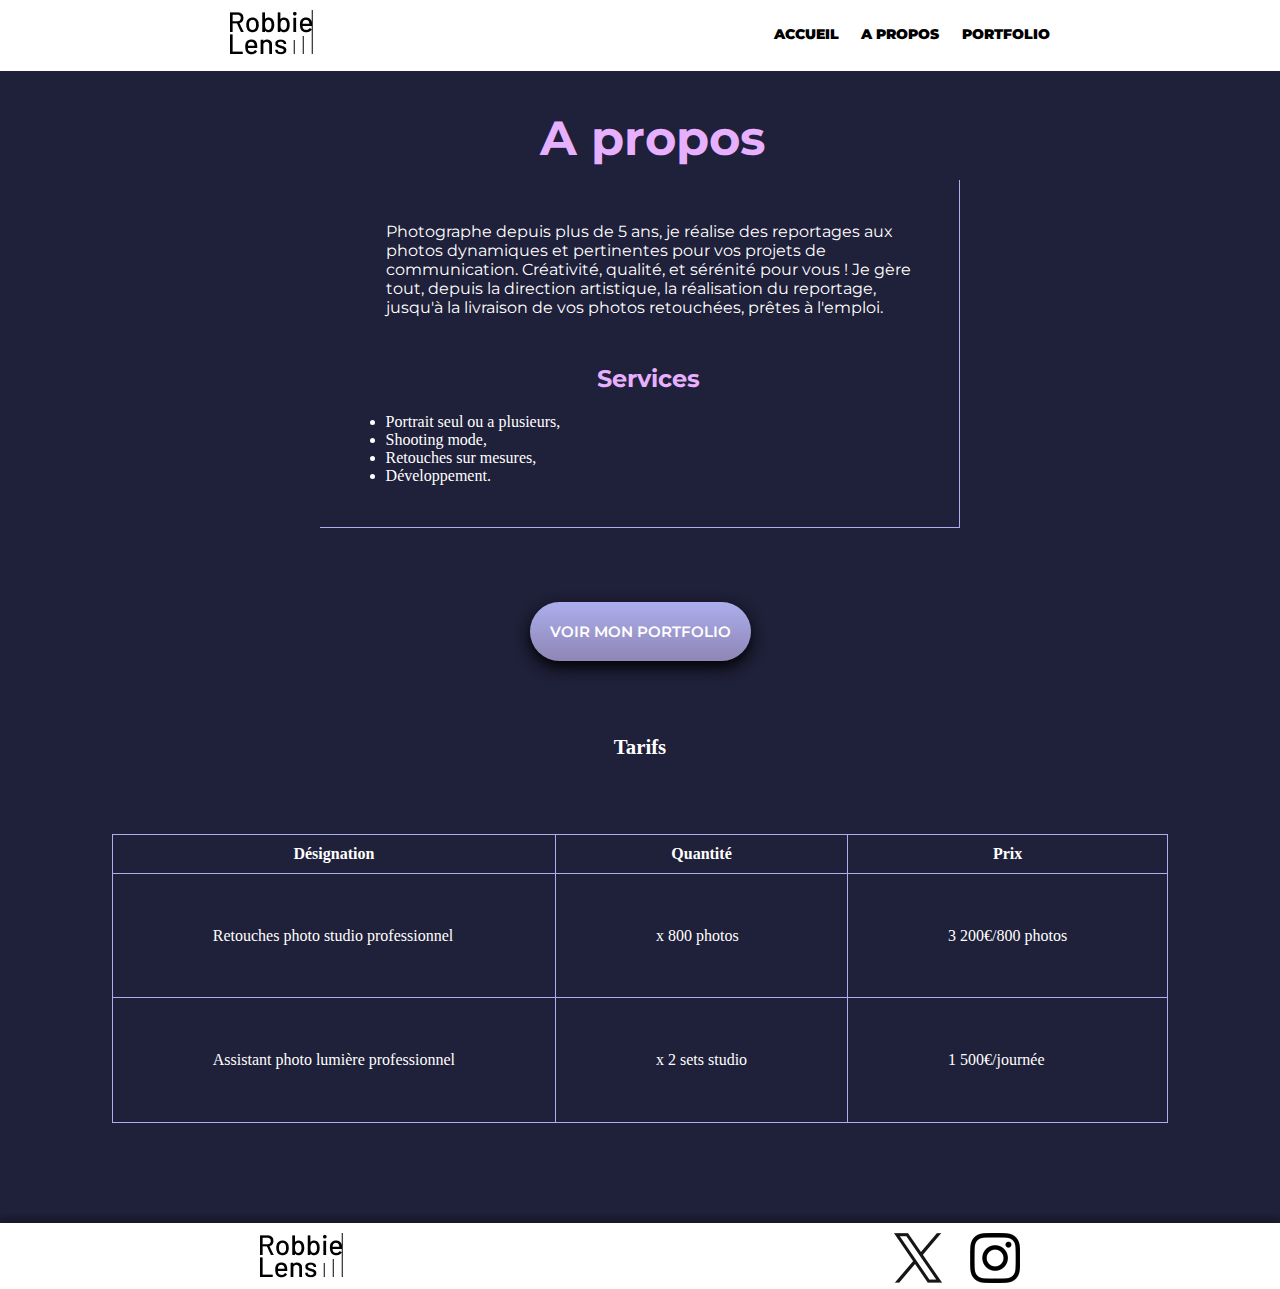
<file: a-propos.html>
<!DOCTYPE html>
<html lang="fr">
    <head>
        <meta charset="utf-8">
        <title>À propos - Robbie Lens Photographie</title>
        <link rel="icon" type="image/x-icon" href="ressources/images/logo.png">
        <link rel="stylesheet" href="style/style.css"/>
        <link rel="stylesheet" href="style/style-a-propos.css"/>
        <link rel="preconnect" href="https://fonts.googleapis.com">
        <link rel="preconnect" href="https://fonts.gstatic.com" crossorigin>
        <link href="https://fonts.googleapis.com/css2?family=Montserrat:wght@521&display=swap" rel="stylesheet">
    </head>
    <body>
        <header> <!-- Haut de page -->
            <div class="mainmenu">
                <div class="logomainmenu"> 
                    <a href="index.html"> <img src="ressources/images/logo.png" title="Accueil Robbie Lens Photographie"/>
                    </a>
                </div>
                    <nav class="navmainmenu">
                    <a href="index.html">ACCUEIL</a>
                    <a href="a-propos.html">A PROPOS</a>
                    <a href="portfolio.html">PORTFOLIO</a>
                    </nav>
            </div>
        </header>
        <!-- Corps de la page -->
        <main>
            <!-- Section 1 -->
            <section>
                <div class="a-propos-title-section1">
                    <h1>A propos</h1>
                </div>
            <div class="container-section1-2">
                        <div class="p-section1">
                            <p> Photographe depuis plus de 5 ans, je réalise des reportages aux photos dynamiques et pertinentes pour vos projets
                            de communication. Créativité, qualité, et sérénité pour vous ! Je gère tout, depuis la direction artistique, la réalisation du
                            reportage, jusqu'à la livraison de vos photos retouchées, prêtes à l'emploi.
                            </p>
                        </div>
                    <div class="a-propos-title-section2">
                        <h2>Services</h2>
                    </div>
                        <div class="a-propos-section2-services*">
                            <ul>
                                <li>Portrait seul ou a plusieurs,</li>
                                    <li>Shooting mode,</li>
                                    <li>Retouches sur mesures,</li>
                                    <li>Développement.</li>
                            </ul>
                        </div>
                    </div>
                    <div class="btn-portfolio">
                    <a href="portfolio.html" class="buttoncontact">
                        VOIR MON PORTFOLIO
                    </a>
                    </div>
                </section>
                <!-- SECTION TABLEAU DE TARIFS -->
                 <table>
                    <caption>Tarifs</caption>
                    <tr>
                        <th>Désignation</th>
                        <th>Quantité</th>
                        <th>Prix</th>
                    </tr>
                    <tr>
                        <td>Retouches photo studio professionnel</td>
                        <td>x 800 photos</td>
                        <td>3 200€/800 photos</td>
                    </tr>
                    <tr>
                        <td>Assistant photo lumière professionnel</td>
                        <td>x 2 sets studio</td>
                        <td>1 500€/journée</td>
                    </tr>
                 </table>
                </main>

        <!-- Bas de page -->
        <footer>
            <div class="footer">
                <div> <a href="index.html"> <img src="ressources/images/logo.png" title="Accueil Robbie Lens Photographie"/>
                </div>
                <div>
                <a target="_blank" href="https://twitter.com/"><img src="ressources/images/logotwitter.webp" title="Twitter", width="50px", height="50px"/>
                </a>
                <a target="_blank" href="https://www.instagram.com/"> <img src="ressources/images/logoinstagram.webp" title="Instagram", width="50px", height="50px"/>
                </a>
                </div>
            </div>
        </footer>
    </body>
</html>
</file>
<file: style/style.css>
/* Ajouter tout en haut du fichier CSS */
html {
    scroll-behavior: smooth;
}

/* Responsive */ 

@media screen and (min-width: 76px) and (max-width: 1023px) {
    .mainmenu {
        display: inline-flex;
        flex-direction: column;
        flex-wrap: wrap;
    }
    .imgrobi {
        display: inline-flex;
        flex-direction: column;
        flex-wrap: wrap;
        width: 100%;
    }
    .home-section1 {
        display: inline-flex;
        flex-direction: column;
        justify-content: space-around;
        flex-wrap: wrap;
    }
    .home-section3 {
        width: 100%;
    }
    .portfolio-homepage {
        display: inline-flex;
        flex-direction: column;
        flex-wrap: wrap;
        width: 100%;
    }
    form {
        width: 50%; 
    }
    .from-row, .from-group {
        display: inline-flex;
        flex-direction: column;
        flex-wrap: wrap;
        max-width: 100%;
    }
    .textareaform {
        margin-top: 10px;
        max-width: 100%;
    }
}

/* Adaptation pour les petits écrans */
@media screen and (max-width: 768px) {
    .mainmenu {
        display: inline-flex;
        flex-direction: column;
        flex-wrap: wrap;
    }
    form {
        width: 80%; 
    }
    .from-row {
        flex-direction: column;
        gap: 10px; 
    }
    input, textarea {
        font-size: 14px;
    }
    .custom-submit {
        width: 100%;
    }
}

/* Adaptation pour très petits écrans */
@media screen and (max-width: 480px) {
    .mainmenu {
        display: inline-flex;
        flex-direction: column;
        flex-wrap: wrap;
    }
    form {
        width: 90%; 
        padding: 5px; 
    }
    label {
        font-size: 12px;
    }
    input, textarea {
        font-size: 12px; 
    }
    .custom-submit {
        font-size: 14px; 
        padding: 10px;
    }
}


/* Style de la section Body */
body {
    background-color: #ffffff;
    color: white;
    margin: 0px;
    padding: 0px;
}

/* RÉGLAGES GÉNÉREAUX */

/* Textes */
h1 {
    font-family: "Montserrat", sans-serif;
    color: #e7b0ff;
    font-size: 3em;
    font-weight: 700;
    margin-top: 1%;
    margin-bottom: 1%;
    margin-left: 2%;
}

h2 {
    font-family: "Montserrat", sans-serif;
    color: #e7b0ff;
    margin-left: 3%;
}

/* Réglages pour tout les paragraphes */
p{
    font-family: "Montserrat", sans-serif;
    color: rgb(255, 255, 255);
    font-size: 1em;
    margin-left: 5%;
}

/* Liens */
/* Textes des liens */
a {
    font-family: "Montserrat", sans-serif;
    color: rgb(0, 0, 0);
    font-size: 1.5em;
    text-decoration: none;
    font-weight: 900;
    text-align: center;
    margin-left: 10px;
    margin-right: 10px;
}

/* Effets */
/* effet au survole d'un lien */
a:hover {
    text-decoration: underline;
    opacity: 0.9;
}

/* Images */
img:hover {
    opacity: 0.5;
}

.image-homepage {
    width: 100%;
    height: 100%;
    object-fit: cover;
    padding: 0;
    transition: transform 0.3s ease;
}

.image-homepage:hover {
    transform: scale(1.05);
    opacity: 0.5;
}

/* Déclarations spéficiques */
/* mots marquants */
.important {
    color: #e7b0ff;
    font-weight: bold;
}

/* Boutons */
.buttoncontact {
    color: white;
    margin: 10px 0;
    font-size: 15px;
    font-family: "Montserrat", sans-serif;
    font-weight: 600;
    background: linear-gradient(0deg, #8E86B5, #ACAEED);
    border-radius: 60px;
    box-shadow: 0px 6px 15px black;
    padding: 20px 40px;
    display: inline-block;
    text-decoration: none;
    align-self: flex-start;
    margin-left: 5%;
    transition: all 0.3s ease;
}

.home-content-sect1-texte-and-button {
    padding-top: 50px;
    padding-left: 5px;
    padding-right: 50px;
    display: flex;
    flex-direction: column;
}

.buttoncontact:hover {
    opacity: 0.8;
    transform: translateY(-2px);
    text-decoration: none;
}

/* Menu de navigation */
.mainmenu {
    display: flex;
    flex-direction: row;
    justify-content: space-around;
    background-color: white;
    background-size: cover;
    padding-top: 5px;
    padding-bottom: 5px;
}

.logomainmenu {
    justify-content: start;
    padding-top: 5px;
    padding-bottom: 5px;
}

.navmainmenu {
    font-size: 0.6em;
    padding-top: 20px;
    padding-bottom: 20px;
}

/* Page : indexe Section 1 */
.home-section1 {
    background-color: #1F2039;
    background-size: cover;
    display: flex;
    flex-direction: row;
    justify-content: center;
    padding-top: 3%;
    padding-bottom: 3%;
}

.home-content-sect1-texte-and-button {
    padding-top: 50px;
    padding-left: 5px;
    padding-right: 50px;
}

.imgrobbie {
    pad: 10px;
}

/* Page : indexe Section 2 */
.titre-section-2-home {
    display: flex;
    justify-content: center;
    color: black;
    margin-top: 100px;
    margin-bottom: 100px;
}

.home-section2 {
    padding-left: 15%;
    padding-right: 15%;
    padding-bottom: 50px;
}

.portfolio-homepage {
    display: flex;
    justify-content: center;
    gap: 20px;
    margin-bottom: 20px;
}

.portfolio-homepage a {
    width: 300px;
    height: 300px;
    overflow: hidden;
    display: block;
}

/* Page : indexe Section 3 */
.home-section3 {
    padding-top: 50px;
    padding-bottom: 50px;
    background-color: #1F2039;
}

.title-section3 {
    text-align: center;
    color: #e7b0ff;
}

/* Formulaire de contact */
form {
    display: flex;
    flex-direction: column;
    margin: auto;
    width: 90%;
    max-width: 90%;
    padding: 10px;
    box-sizing: border-box;
}

.from-row {
    display: flex;
    gap: 20px;
    justify-content: space-between;
}

.from-group {
    flex: 1;
    display: flex;
    flex-direction: column;
}

label {
    padding-top: 10px;
    padding-bottom: 5px;
    padding-left: 15px;
    margin-top: 10px;
    margin-bottom: 5px;
    font-size: 14px;
    font-family: "Montserrat", sans-serif;
}

input, textarea {
    display: block;
    border: none;
    border-radius: 10px;
    padding: 10px;
    margin: 5px 0;
    font-size: 16px;
    width: 100%;
    box-sizing: border-box; 
}

/* Bouton de soumission */
.custom-submit {
    width: auto;
    margin: 20px auto 0; /* Centre horizontalement et ajoute une marge en haut */
    display: block;
    color: white;
    font-size: 15px;
    font-family: "Montserrat", sans-serif;
    font-weight: 600;
    background: linear-gradient(0deg, #8E86B5, #ACAEED);
    border-radius: 60px;
    box-shadow: 0px 6px 15px rgba(0, 0, 0, 0.2); /* Ombre adoucie */
    padding: 15px 60px;
    transition: background-color 0.3s ease, transform 0.2s ease;
}

/* Effet au survol */
.custom-submit:hover {
    background: linear-gradient(0deg, #ACAEED, #8E86B5);
    transform: translateY(-2px); /* Légère mise en avant */
}

/* Bas de page */
.footer {
    display: flex;
    flex-direction: row;
    justify-content: space-around;
    background-color: white;
    box-shadow: 0px -6px 5px rgba(0, 0, 0, 0.2);
    padding-right: 10%;
    padding-left: 10%;
    padding-top: 10px;
}

.icones-x-insta-footer {
    padding: 5px;
}
</file>
<file: style/style-a-propos.css>
/* Style de la section Body*/
body {
    background-color: #1F2039;
    color: white; /* Le texte de la page sera blanc */
}

/* RÉGLAGES GÉNÉREAUX */

/* Textes */
h1 {
    font-family: "Montserrat", sans-serif;
    color: #e7b0ff;
    font-size: 3em;
    font-weight: 700;
    margin-top: 1%;
    margin-bottom: 1%;
    margin-left: 2%;
}

h2 {
    font-family: "Montserrat", sans-serif;
    color: #e7b0ff;
    margin-left: 3%;
}

/* Réglages pour tout les paragraphes */
p{
    font-family: "Montserrat", sans-serif;
    color: rgb(255, 255, 255);
    font-size: 1em;
    margin-left: 5%;
}

/* Liens */
/* Textes des liens */
a {
    font-family: "Montserrat", sans-serif;
    color: rgb(0, 0, 0);
    font-size: 1.5em;
    text-decoration: none;
    font-weight: 900;
    text-align: center;
}

/* Effets */
/* effet au survole d'un lien */
a:hover {
    text-decoration: underline;
    opacity: 0.5;
}

/* Images */
img:hover {
    opacity: 0.5;
}


/* Déclarations spéficiques */
/* mots marquants */
.important {
    color: #e7b0ff;
    font-weight: bold;
}

/* Boutons */
.buttoncontact {
    color: white;
    margin: 10px;
    font-size: 15px;
    font-family: "Montserrat", sans-serif;
    font-weight: 600;
    background: linear-gradient(0deg, #8E86B5, #ACAEED);
    border-radius: 60px;
    box-shadow: 0px 6px 15px black;
    padding: 20px;
}

button:hover{
    opacity: 0.5;
}


/* Page : a propos sections */
.container-section1-2 {
    padding-top: 2%;
    padding-bottom: 2%;
    padding-left: 2%;
    padding-right: 2%;
    margin-left: 25%;
    margin-right: 25%;
    border-right: 1px solid #ACAEED;
    border-bottom: 1px solid #ACAEED;
}

.a-propos-title-section1 {
    text-align: center;
    padding-top: 2%;
}

.p-section1 {
    font-size: 1em;
    margin-left: 2%;
    margin-right: 2%;
}

.a-propos-section1 {
    padding-left: 15%;
    padding-right: 15%;
}

.a-propos-title-section2 {
    text-align: center;
    padding-top: 2%;
}

.a-propos-section2-services-liste {
    font-size: 1.3em;
    font-family: "Montserrat", sans-serif;
    font-weight: 600;
    text-align: justify;
    padding-left: 25%;
}

.btn-portfolio {
    height: 100%;
    display: flex;
    justify-content: center;
    align-items: center;
    margin: 5%;
}

/* tableau de tarifs */
caption {
    justify-content: center;
    font-weight: 800;
    padding-bottom: 75px;
    font-size: 1.3em;
}

table {
    margin: auto;
    border-collapse: collapse;
    margin-bottom: 100px;
}

th {
    padding: 10px;
    border: 1px solid #ACAEED;
}

td {
    padding-left: 100px;
    padding-right: 100px;
    padding-top: 5%;
    padding-bottom: 5%;
    border: 1px solid #ACAEED;
}
</file>
